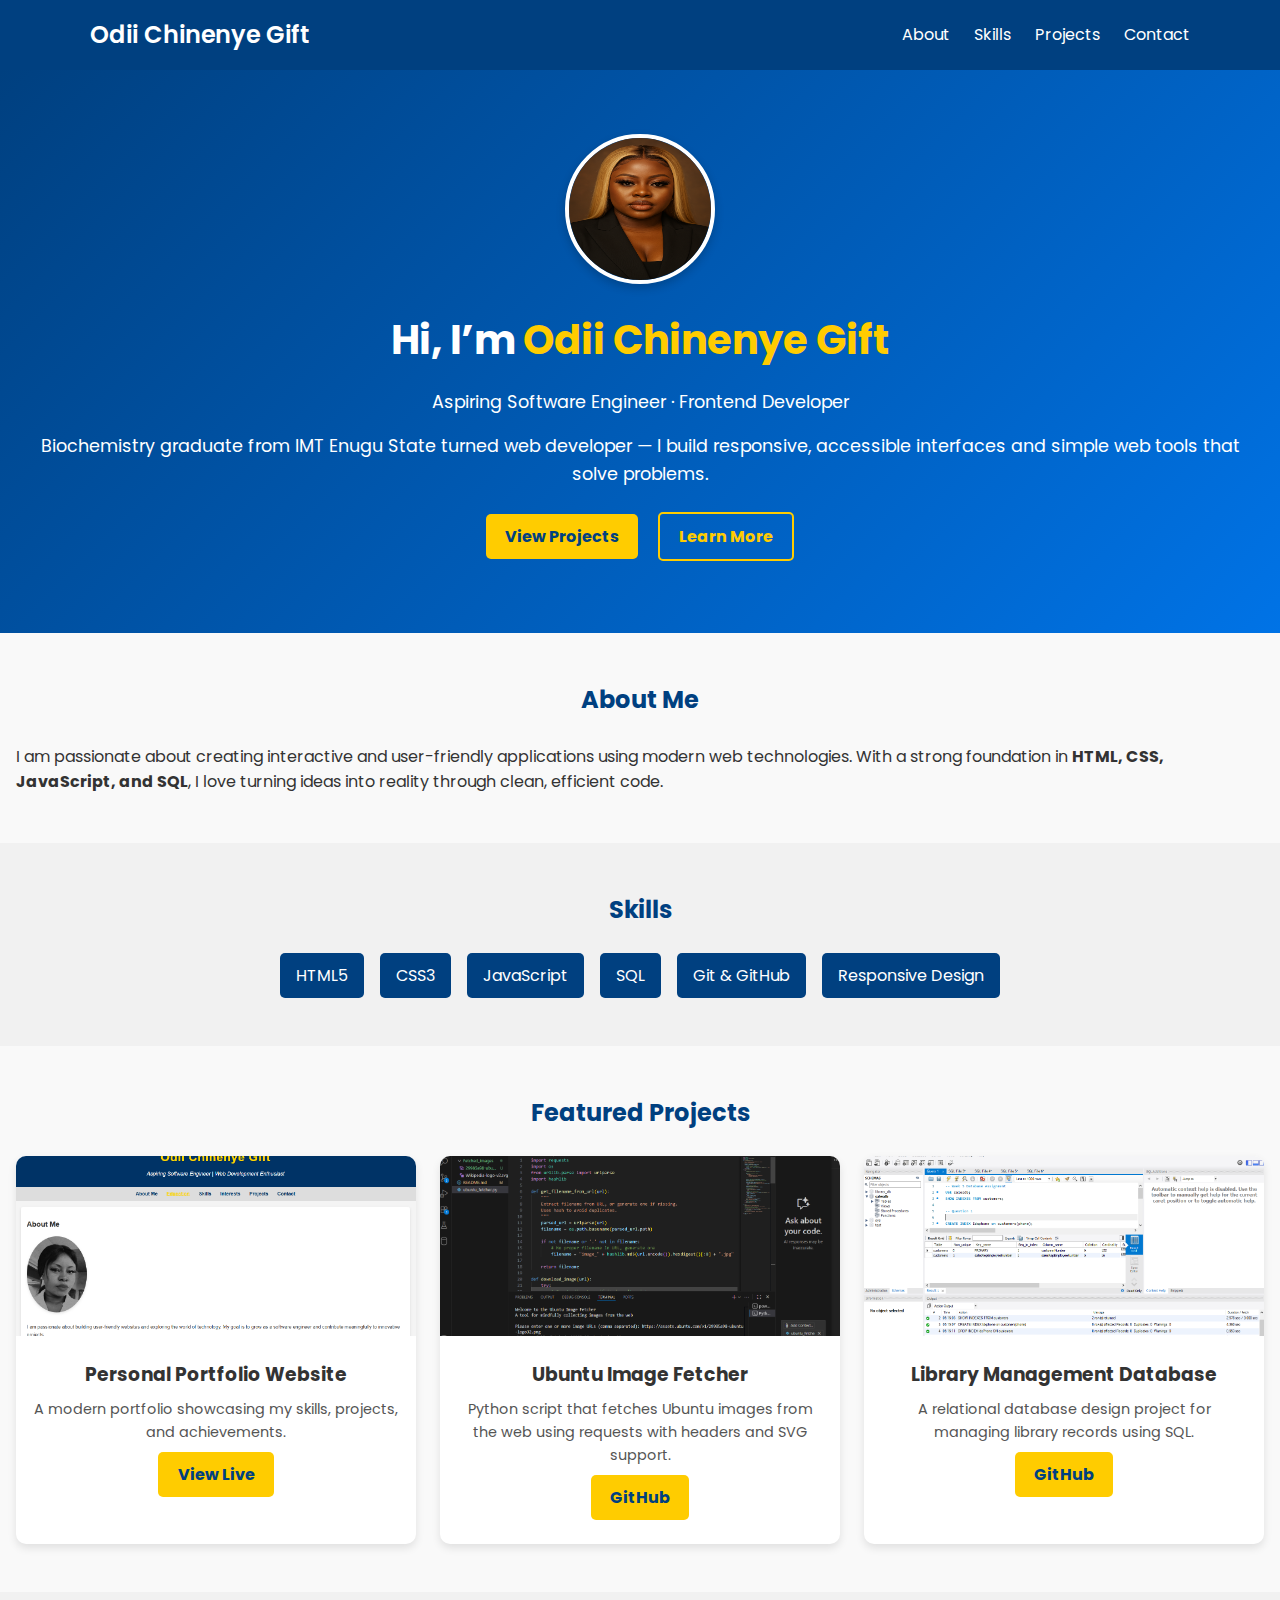
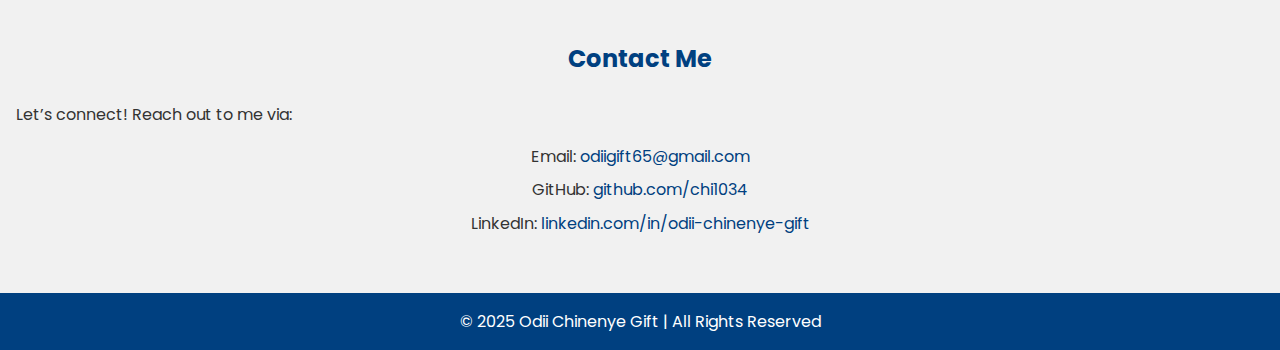
<file: index.html>
<!DOCTYPE html>
<html lang="en">
<head>
  <meta charset="UTF-8">
  <meta name="viewport" content="width=device-width, initial-scale=1.0">
  <title>Odii Chinenye Gift — Portfolio</title>
  <link rel="stylesheet" href="styles.css">
  <link href="https://fonts.googleapis.com/css2?family=Poppins:wght@300;400;600&display=swap" rel="stylesheet">
</head>
<body>

  <!-- ====== NAVBAR ====== -->
  <nav class="navbar">
    <div class="container">
      <h2 class="logo">Odii Chinenye Gift</h2>
      <ul class="nav-links">
        <li><a href="#about">About</a></li>
        <li><a href="#skills">Skills</a></li>
        <li><a href="#projects">Projects</a></li>
        <li><a href="#contact">Contact</a></li>
      </ul>
    </div>
  </nav>

  <!-- ====== HERO ====== -->
  <header class="hero">
    <div class="hero-content">
      <img src="images/profile.jpg" alt="Odii Chinenye Gift — profile photo" class="profile-img">
      <h1>Hi, I’m <span>Odii Chinenye Gift</span></h1>
      <p>Aspiring Software Engineer · Frontend Developer</p>
      <p class="bio">
        Biochemistry graduate from IMT Enugu State turned web developer —
        I build responsive, accessible interfaces and simple web tools that solve problems.
      </p>
      <div class="hero-buttons">
        <a href="#projects" class="btn">View Projects</a>
        <a href="#about" class="btn btn-outline">Learn More</a>
      </div>
    </div>
  </header>

  <!-- ====== ABOUT ====== -->
  <section id="about" class="section">
    <div class="container">
      <h2>About Me</h2>
      <p>
        I am passionate about creating interactive and user-friendly applications using modern web technologies.
        With a strong foundation in <strong>HTML, CSS, JavaScript, and SQL</strong>, I love turning ideas into reality
        through clean, efficient code.
      </p>
    </div>
  </section>

  <!-- ====== SKILLS ====== -->
  <section id="skills" class="section bg-light">
    <div class="container">
      <h2>Skills</h2>
      <ul class="skills-list">
        <li>HTML5</li>
        <li>CSS3</li>
        <li>JavaScript</li>
        <li>SQL</li>
        <li>Git & GitHub</li>
        <li>Responsive Design</li>
      </ul>
    </div>
  </section>

  <!-- ====== PROJECTS ====== -->
  <section id="projects" class="section">
    <div class="container">
      <h2>Featured Projects</h2>
      <div class="projects-grid">
        <div class="project-card">
          <img src="images/proj-portfolio.png" alt="Portfolio Website">
          <h3>Personal Portfolio Website</h3>
          <p>A modern portfolio showcasing my skills, projects, and achievements.</p>
          <a href="https://prismatic-granita-e9c5bb.netlify.app/" target="_blank" class="btn">View Live</a>
        </div>
        <div class="project-card">
          <img src="images/proj-fetcher.png" alt="Ubuntu Image Fetcher">
          <h3>Ubuntu Image Fetcher</h3>
          <p>Python script that fetches Ubuntu images from the web using requests with headers and SVG support.</p>
          <a href="https://github.com/chi1034/Ubuntu_Requests" target="_blank" class="btn">GitHub</a>
        </div>
        <div class="project-card">
          <img src="images/proj-library.png" alt="Library Management Database">
          <h3>Library Management Database</h3>
          <p>A relational database design project for managing library records using SQL.</p>
          <a href="https://github.com/chi1034/wk-8-library-management-db" target="_blank" class="btn">GitHub</a>
        </div>
      </div>
    </div>
  </section>

  <!-- ====== CONTACT ====== -->
  <section id="contact" class="section bg-light">
    <div class="container">
      <h2>Contact Me</h2>
      <p>Let’s connect! Reach out to me via:</p>
      <ul class="contact-list">
        <li>Email: <a href="mailto:odiigift65@gmail.com">odiigift65@gmail.com</a></li>
        <li>GitHub: <a href="https://github.com/chi1034" target="_blank">github.com/chi1034</a></li>
        <li>LinkedIn: <a href="https://www.linkedin.com/in/odii-chinenye-gift" target="_blank">linkedin.com/in/odii-chinenye-gift</a></li>
      </ul>
    </div>
  </section>

  <!-- ====== FOOTER ====== -->
  <footer class="footer">
    <p>© 2025 Odii Chinenye Gift | All Rights Reserved</p>
  </footer>

</body>
</html>
</file>
<file: styles.css>
/* ===== Global Reset ===== */
* {
  margin: 0;
  padding: 0;
  box-sizing: border-box;
}

body {
  font-family: 'Poppins', sans-serif;
  line-height: 1.6;
  color: #333;
  background: #f9f9f9;
}

/* ===== Navbar ===== */
.navbar {
  background: #004080;
  padding: 1rem;
}

.navbar .container {
  display: flex;
  justify-content: space-between;
  align-items: center;
  max-width: 1100px;
  margin: auto;
}

.logo {
  color: #fff;
  font-weight: 600;
}

.nav-links {
  list-style: none;
  display: flex;
  gap: 1.5rem;
}

.nav-links a {
  color: #fff;
  text-decoration: none;
  transition: 0.3s;
}

.nav-links a:hover {
  color: #ffcc00;
}

/* ===== Hero ===== */
.hero {
  background: linear-gradient(135deg, #004080, #0073e6);
  color: white;
  text-align: center;
  padding: 4rem 1rem;
}

.hero h1 {
  font-size: 2.5rem;
  margin: 1rem 0;
}

.hero h1 span {
  color: #ffcc00;
}

.hero p {
  font-size: 1.1rem;
}

.bio {
  margin: 1rem 0;
}

.profile-img {
  width: 150px;
  height: 150px;
  border-radius: 50%;
  border: 4px solid #fff;
  box-shadow: 0 4px 10px rgba(0,0,0,0.2);
}

/* Buttons */
.btn {
  display: inline-block;
  padding: 0.6rem 1.2rem;
  margin: 0.5rem;
  background: #ffcc00;
  color: #004080;
  font-weight: bold;
  text-decoration: none;
  border-radius: 5px;
  transition: 0.3s;
}

.btn:hover {
  background: #fff;
  color: #004080;
}

.btn-outline {
  background: transparent;
  border: 2px solid #ffcc00;
  color: #ffcc00;
}

.btn-outline:hover {
  background: #ffcc00;
  color: #004080;
}

/* ===== Sections ===== */
.section {
  padding: 3rem 1rem;
}

.section h2 {
  text-align: center;
  margin-bottom: 1.5rem;
  color: #004080;
}

.bg-light {
  background: #f1f1f1;
}

/* ===== Skills ===== */
.skills-list {
  display: flex;
  flex-wrap: wrap;
  justify-content: center;
  gap: 1rem;
  list-style: none;
}

.skills-list li {
  background: #004080;
  color: white;
  padding: 0.6rem 1rem;
  border-radius: 5px;
}

/* ===== Projects ===== */
.projects-grid {
  display: grid;
  grid-template-columns: repeat(auto-fit, minmax(250px, 1fr));
  gap: 1.5rem;
}

.project-card {
  background: #fff;
  border-radius: 10px;
  overflow: hidden;
  box-shadow: 0 4px 8px rgba(0,0,0,0.1);
  text-align: center;
  padding-bottom: 1rem;
}

.project-card img {
  width: 100%;
  height: 180px;
  object-fit: cover;
}

.project-card h3 {
  margin: 1rem 0 0.5rem;
}

.project-card p {
  padding: 0 1rem;
  font-size: 0.9rem;
  color: #555;
}

/* ===== Contact ===== */
.contact-list {
  list-style: none;
  text-align: center;
  margin-top: 1rem;
}

.contact-list li {
  margin: 0.5rem 0;
}

.contact-list a {
  color: #004080;
  text-decoration: none;
}

.contact-list a:hover {
  text-decoration: underline;
}

/* ===== Footer ===== */
.footer {
  text-align: center;
  padding: 1rem;
  background: #004080;
  color: white;
}
</file>
